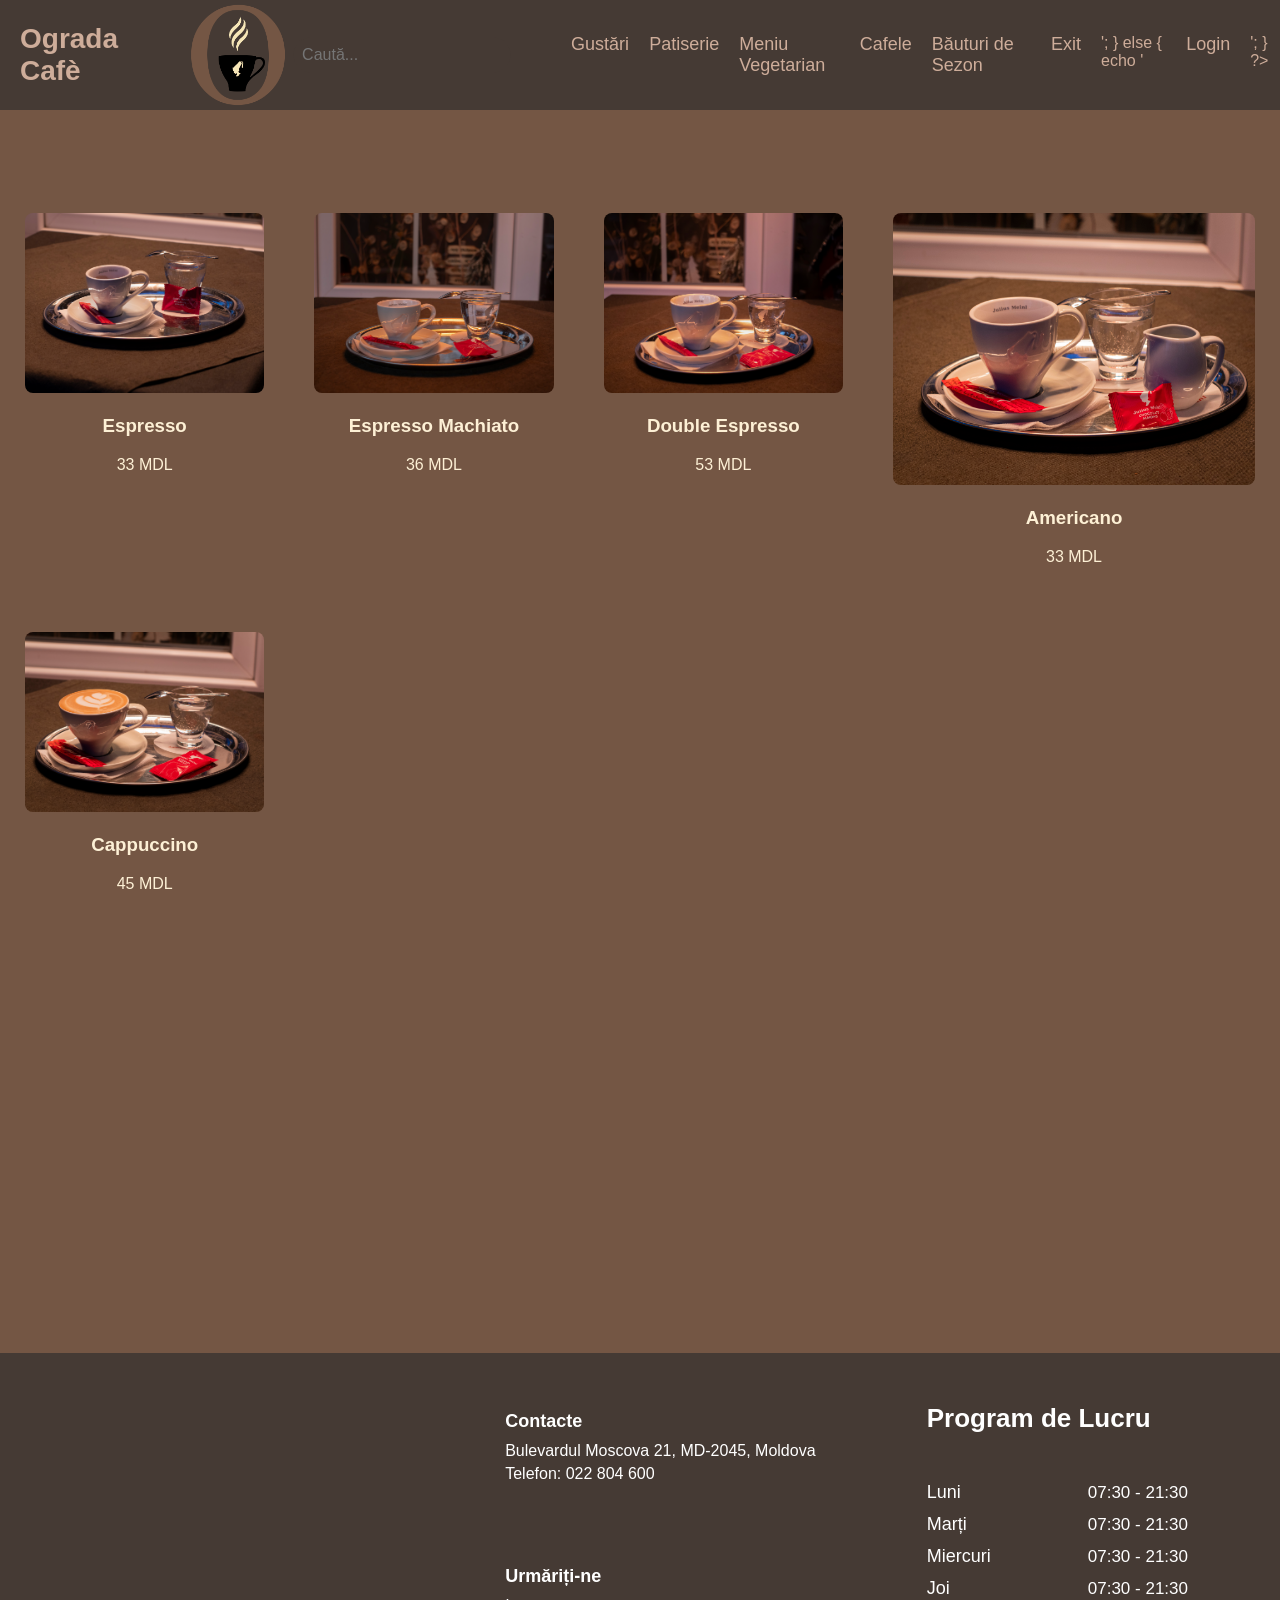
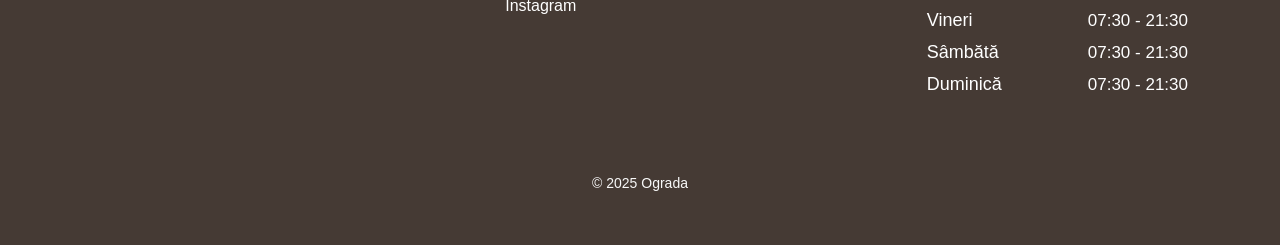
<file: index.html>
<!DOCTYPE html>
<html lang="ro">
<head>
    <meta charset="UTF-8">
    <meta name="viewport" content="width=device-width, initial-scale=1.0">
    <title>Ograda Cafè</title>
    <link rel="stylesheet" href="css\index.css">
</head>
<body>
    <div id="navbar-container"></div>
    <script src="js\navbar.js"></script>
        
        <main class="menu-section">
            <h2>Cafele</h2>
            
            <div class="cafele">
            
                <div class="menu-item">
                    <img src="images\cafele\Espresso.jpg" alt="Espresso" class="menu-image" width="200">
                    <h3>Espresso</h3>
                    <p>33 MDL</p>
                </div>
    
                <div class="menu-item">
                    <img src="images\cafele\EspressoM.jpg" alt="EspressoM" class="menu-image" width="200">
                    <h3>Espresso Machiato</h3>
                    <p>36 MDL</p>
                </div>
    
                <div class="menu-item">
                    <img src="images\cafele\DEspresso.jpg" alt="DEspresso" class="menu-image" width="200">
                    <h3>Double Espresso</h3>
                    <p>53 MDL</p>
                </div>            
                
                <div class="menu-item">
                    <img src="images\cafele\Americano.jpg" alt="Americano" class="menu-image" width="200">
                    <h3>Americano</h3>
                    <p>33 MDL</p>
                </div>
                
                <div class="menu-item">
                    <img src="images\cafele\Cappuccino.jpg" alt="Cappuccino" class="menu-image" width="200">
                    <h3>Cappuccino</h3>
                    <p>45 MDL</p>
                </div>
    
                <div class="menu-item">
                    <img src="images\cafele\DCappuccino.jpg" alt="DCappuccino" class="menu-image" width="200">
                    <h3>Double Cappuccino</h3>
                    <p>60 MDL</p>
                </div>
                
                <div class="menu-item">
                    <img src="images\cafele\FlatWhite.jpg" alt="FlatWhite" class="menu-image" width="200">
                    <h3>Flat White</h3>
                    <p>55 MDL</p>
                </div>
                
                <div class="menu-item">
                    <img src="images\cafele\Latte.jpg" alt="Latte" class="menu-image" width="200">
                    <h3>Latte</h3>
                    <p>50 MDL</p>
                </div>
    
                <div class="menu-item">
                    <img src="images\cafele\Raf.jpg" alt="Raf" class="menu-image" width="200">
                    <h3>Raf</h3>
                    <p>75 MDL</p>
                </div>
    
                <div class="menu-item">
                    <img src="images\cafele\CF.jpg" alt="CF" class="menu-image" width="200">
                    <h3>Ciocolată Fierbinte</h3>
                    <p>40 MDL</p>
                </div>
    
                <div class="menu-item">
                    <img src="images\cafele\Cacao.jpg" alt="Cacao" class="menu-image" width="200">
                    <h3>Cacao</h3>
                    <p>50 MDL</p>
                </div>
    
                <div class="menu-item">
                    <div class="flip-container" onclick="toggleFlip(this)">
                        <div class="flipper">
                            <div class="front">
                                <img src="images/cafele/Ceai.jpg" alt="Ceai" class="menu-image">
                            </div>
                            <div class="back">
                                <div class="tea-list">
                                    <p>Assam - Spirit of India</p>
                                    <p>Earl Grey Blossom</p>
                                    <p>White Earl Grey Blossom</p>
                                    <p>Apple Strudel</p>
                                    <p>Cherry Pomegranate</p>
                                    <p>Fruit Symphony</p>
                                    <p>Strawberry Mint Breeze</p>
                                    <p>Pineapple Mango Sunrise</p>
                                    <p>Pure Chun Mee</p>
                                    <p>Jasmine Chung Chao</p>
                                    <p>Mountain Herbs</p>
                                    <p>Camomile</p>
                                    <p>Refreshing Mint</p>
                                    <p>Ginger Lemongrass</p>
                                </div>
                            </div>
                        </div>
                        <h3>Ceai</h3>
                        <p>37 MDL</p>
                    </div>
                </div>
            </div>
        
    <div id="footer-container"></div>
    <script src="js\cafea.js"></script>
    <script src="js/footer.js"></script>
    </body>
    
    </html>
</file>
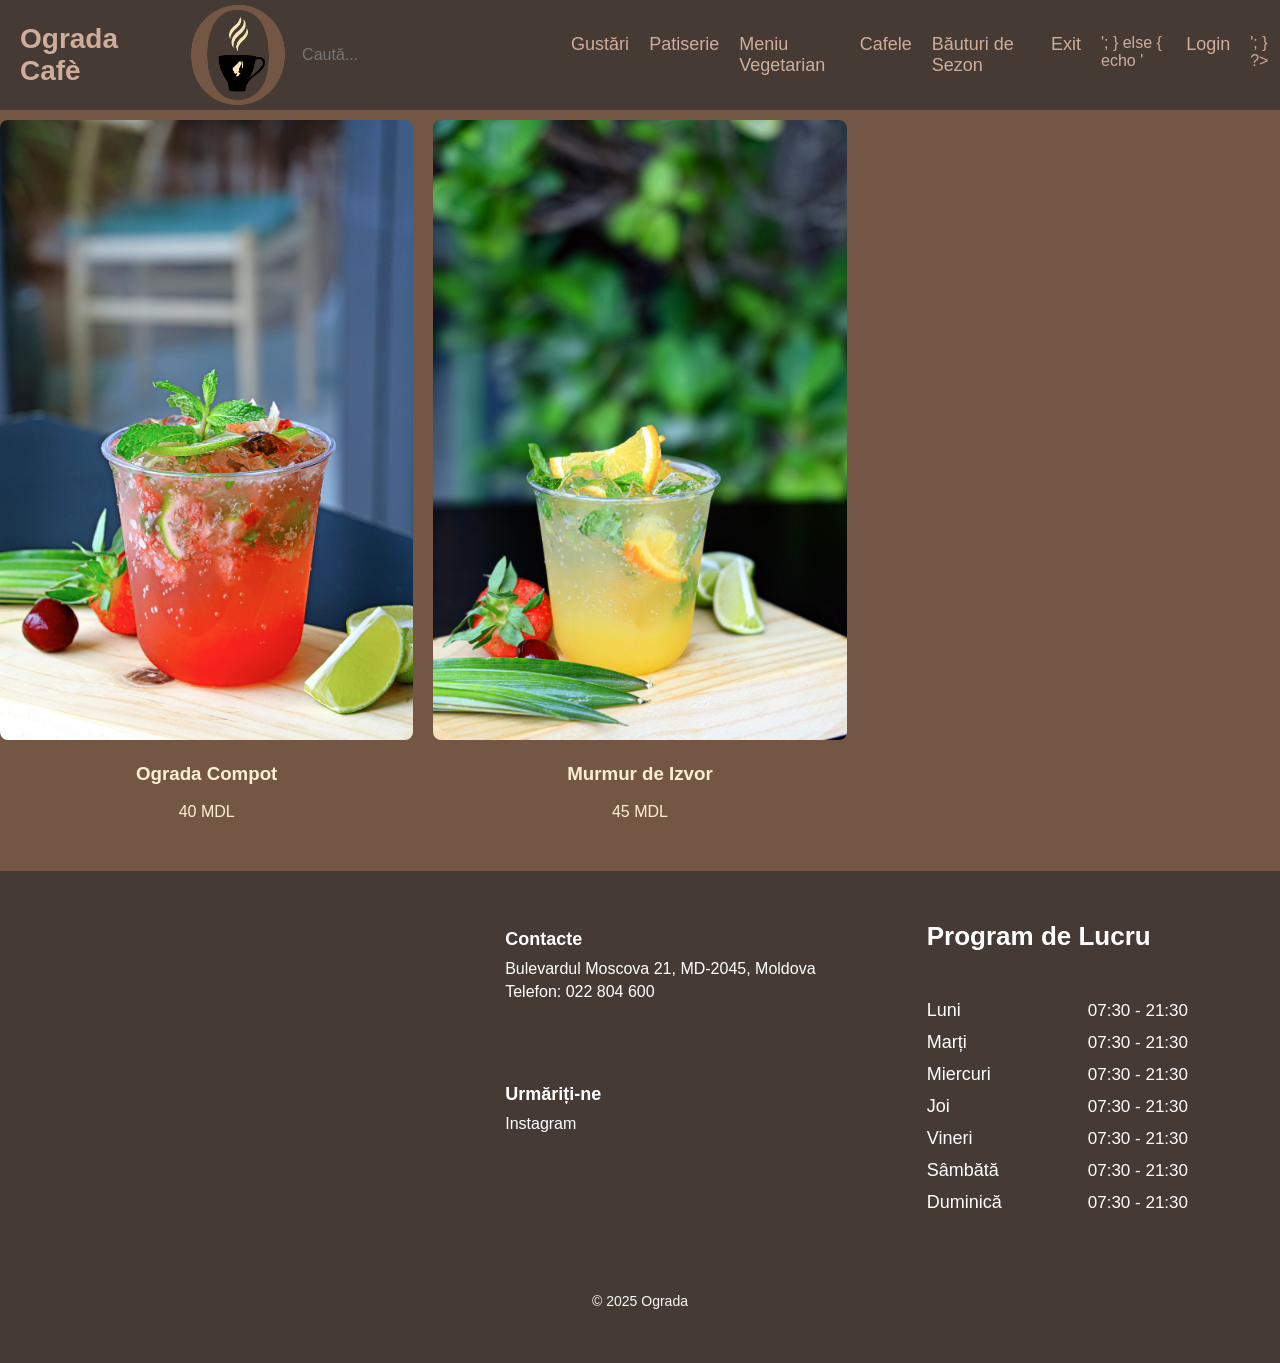
<file: bauturi-de-sezon.html>
<!DOCTYPE html>
<html lang="ro">
    <head>
        <meta charset="UTF-8">
        <meta name="viewport" content="width=device-width, initial-scale=1.0">
        <title>Ograda Cafè</title>
        <link rel="stylesheet" href="css\bauturi-de-sezon.css">
    </head>
    <body>
        <div id="navbar-container"></div>
        <script src="js\navbar.js"></script>
        
        <main class="bauturi-de-sezon">
            <div class="menu-item">
                <img src="images\sezon\Compot.jpg" alt="Compot" class="menu-image" width="200">
                <h3>Ograda Compot</h3>
                <p>40 MDL</p>
            </div>

            <div class="menu-item">
                <img src="images\sezon\Mojito.jpg" alt="Mojito" class="menu-image" width="200">
                <h3>Murmur de Izvor</h3>
                <p>45 MDL</p>
            </div>

            <div class="menu-item">
                <img src="images\sezon\Shake.jpg" alt="Shake" class="menu-image" width="200">
                <h3>Zdrobditură</h3>
                <p>Afine, Căpșuni, Mure </p>
                <p>45 MDL</p>
            </div>
            </main>
</body>

<div id="footer-container"></div>
<script src="js/footer.js"></script>

</body>
</html>
</file>
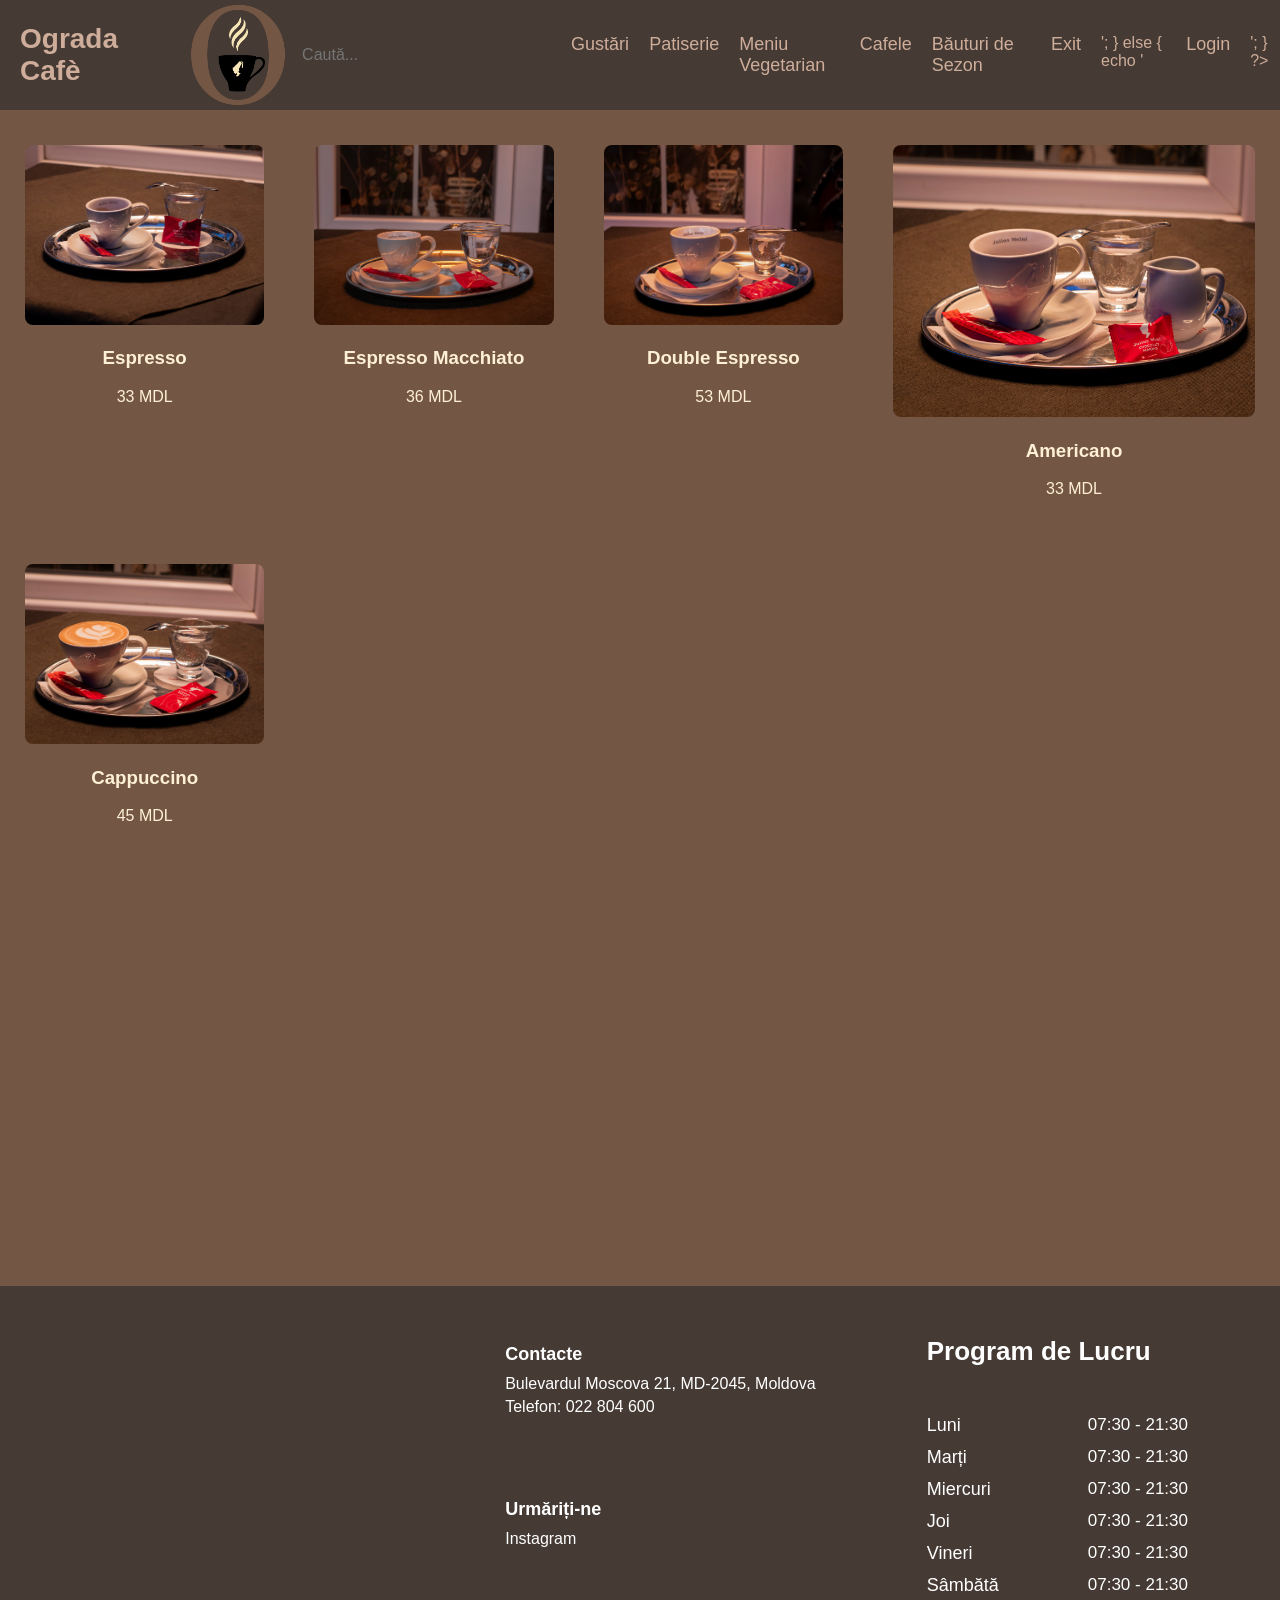
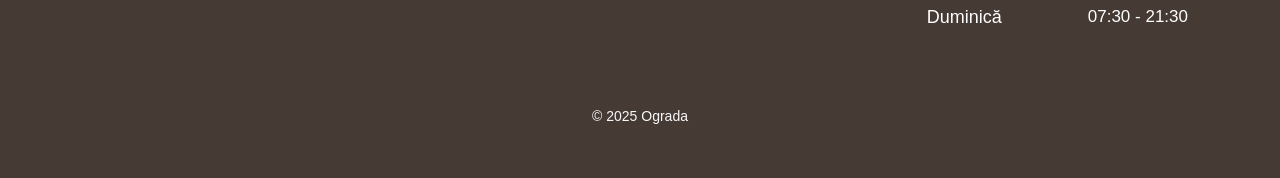
<file: cafele.html>
<!DOCTYPE html>
<html lang="ro">
<head>
    <meta charset="UTF-8">
    <meta name="viewport" content="width=device-width, initial-scale=1.0">
    <title>Ograda Cafè</title>
    <link rel="stylesheet" href="css/cafele.css">
</head>
<body>
    <div id="navbar-container"></div>
    <script src="js/navbar.js"></script>
    
    <div class="cafele">
        
        <div class="menu-item" id="espresso">
            <img src="images/cafele/Espresso.jpg" alt="Espresso" class="menu-image" width="200">
            <h3>Espresso</h3>
            <p>33 MDL</p>
        </div>

        <div class="menu-item" id="espresso-macchiato">
            <img src="images/cafele/EspressoM.jpg" alt="EspressoM" class="menu-image" width="200">
            <h3>Espresso Macchiato</h3>
            <p>36 MDL</p>
        </div>

        <div class="menu-item" id="double-espresso">
            <img src="images/cafele/DEspresso.jpg" alt="DEspresso" class="menu-image" width="200">
            <h3>Double Espresso</h3>
            <p>53 MDL</p>
        </div>            
        
        <div class="menu-item" id="americano">
            <img src="images/cafele/Americano.jpg" alt="Americano" class="menu-image" width="200">
            <h3>Americano</h3>
            <p>33 MDL</p>
        </div>
        
        <div class="menu-item" id="cappuccino">
            <img src="images/cafele/Cappuccino.jpg" alt="Cappuccino" class="menu-image" width="200">
            <h3>Cappuccino</h3>
            <p>45 MDL</p>
        </div>

        <div class="menu-item" id="double-cappuccino">
            <img src="images/cafele/DCappuccino.jpg" alt="DCappuccino" class="menu-image" width="200">
            <h3>Double Cappuccino</h3>
            <p>60 MDL</p>
        </div>
        
        <div class="menu-item" id="flat-white">
            <img src="images/cafele/FlatWhite.jpg" alt="FlatWhite" class="menu-image" width="200">
            <h3>Flat White</h3>
            <p>55 MDL</p>
        </div>
        
        <div class="menu-item" id="latte">
            <img src="images/cafele/Latte.jpg" alt="Latte" class="menu-image" width="200">
            <h3>Latte</h3>
            <p>50 MDL</p>
        </div>

        <div class="menu-item" id="raf">
            <img src="images/cafele/Raf.jpg" alt="Raf" class="menu-image" width="200">
            <h3>Raf</h3>
            <p>75 MDL</p>
        </div>

        <div class="menu-item" id="ciocolata-fierbinte">
            <img src="images/cafele/CF.jpg" alt="CF" class="menu-image" width="200">
            <h3>Ciocolată Fierbinte</h3>
            <p>40 MDL</p>
        </div>

        <div class="menu-item" id="cacao">
            <img src="images/cafele/Cacao.jpg" alt="Cacao" class="menu-image" width="200">
            <h3>Cacao</h3>
            <p>50 MDL</p>
        </div>

        <div class="menu-item" id="ceai">
            <div class="flip-container" onclick="toggleFlip(this)">
                <div class="flipper">
                    <div class="front">
                        <img src="images/cafele/Ceai.jpg" alt="Ceai" class="menu-image">
                    </div>
                    <div class="back">
                        <div class="tea-list">
                            <p>Assam - Spirit of India</p>
                            <p>Earl Grey Blossom</p>
                            <p>White Earl Grey Blossom</p>
                            <p>Apple Strudel</p>
                            <p>Cherry Pomegranate</p>
                            <p>Fruit Symphony</p>
                            <p>Strawberry Mint Breeze</p>
                            <p>Pineapple Mango Sunrise</p>
                            <p>Pure Chun Mee</p>
                            <p>Jasmine Chung Chao</p>
                            <p>Mountain Herbs</p>
                            <p>Camomile</p>
                            <p>Refreshing Mint</p>
                            <p>Ginger Lemongrass</p>
                        </div>
                    </div>
                </div>
                <h3>Ceai</h3>
                <p>37 MDL</p>
            </div>
        </div>
    </div>

    <script src="js/cafea.js"></script>
    <div id="footer-container"></div>
    <script src="js/footer.js"></script>

    <script>
        document.addEventListener("DOMContentLoaded", function () {
    if (window.location.hash) {
        const targetId = window.location.hash.substring(1); // Remove #
        const targetElement = document.getElementById(targetId);
        if (targetElement) {
            setTimeout(() => {
                targetElement.scrollIntoView({ behavior: "smooth", block: "center" });

                // Add highlight effect with CSS class
                targetElement.classList.add("highlight");
                
                // Remove highlight after 4 seconds (1s fade-in, 2s hold, 1s fade-out)
                setTimeout(() => {
                    targetElement.classList.remove("highlight");
                }, 2000);
            }, 500);
        }
    }
});
    </script>
</body>
</html>
</file>
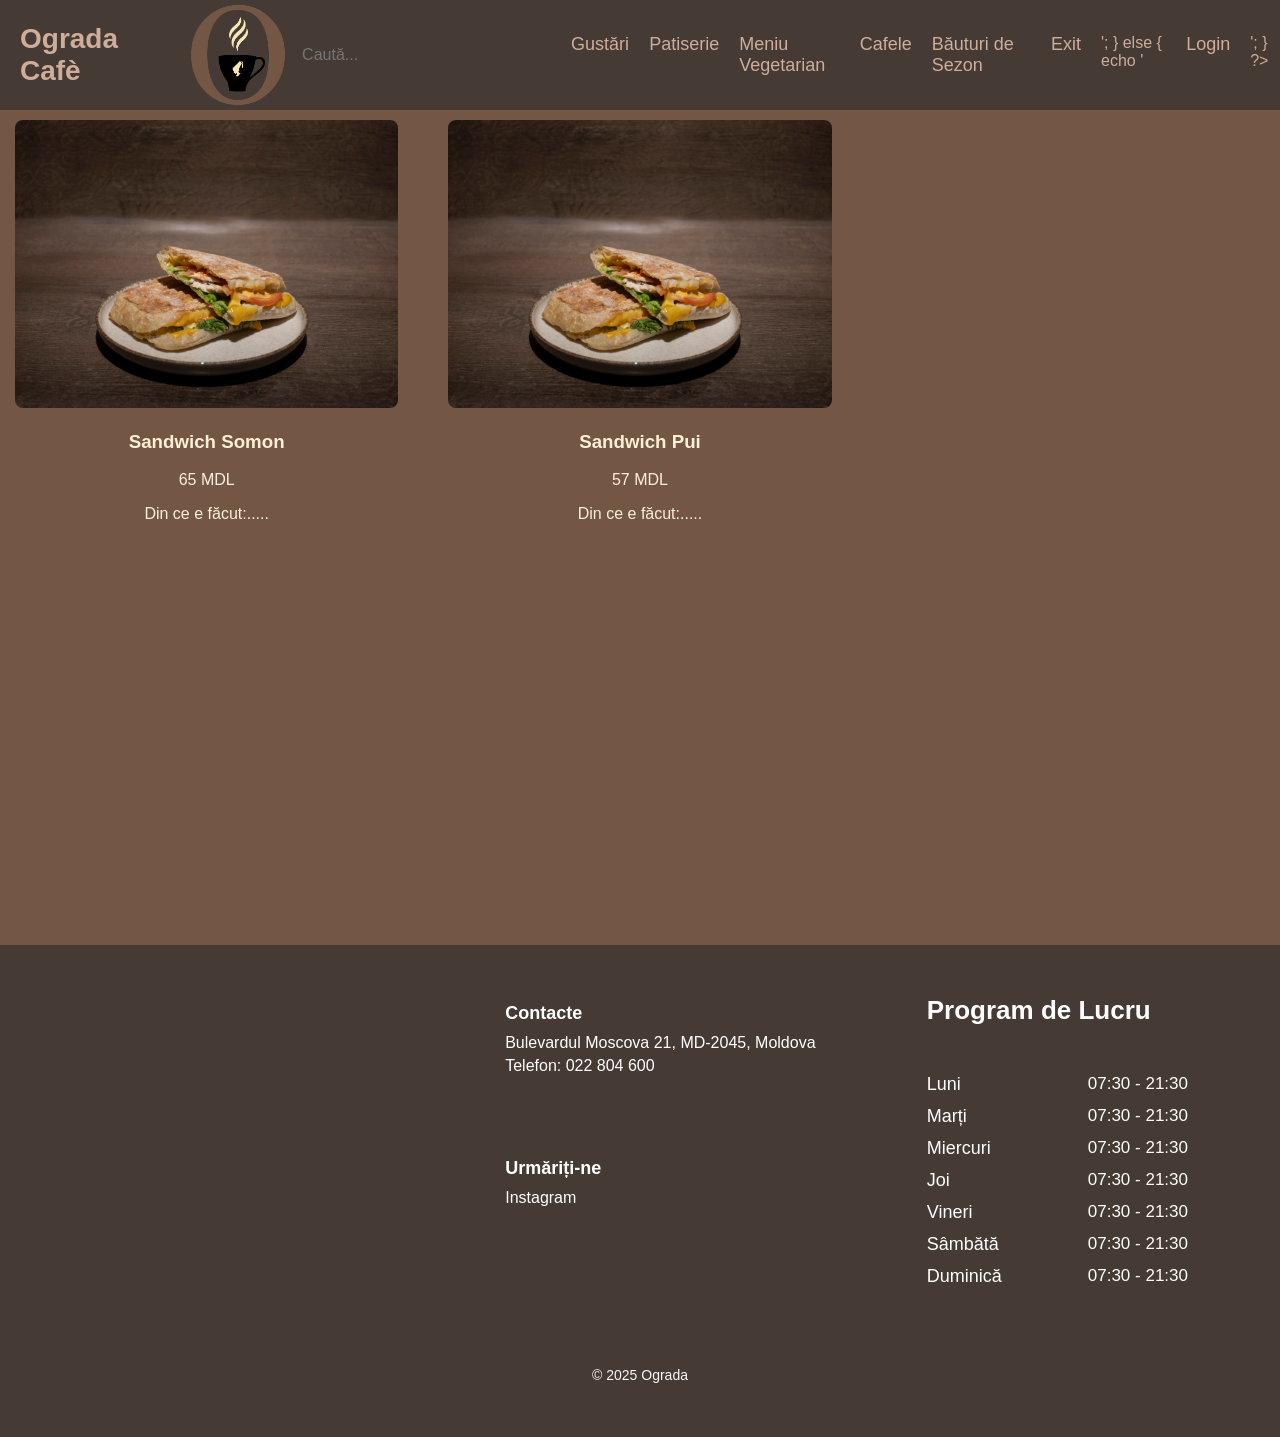
<file: gustari.html>
<!DOCTYPE html>
<html lang="ro">
    <head>
        <meta charset="UTF-8">
        <meta name="viewport" content="width=device-width, initial-scale=1.0">
        <title>Ograda Cafè</title>
        <link rel="stylesheet" href="css\gustari.css">
    </head>
    <body>
        <div id="navbar-container"></div>
        <script src="js\navbar.js"></script>
            
        <div class="gustari">
            
            <div class="menu-item">
                <img src="images\gustari\SSomon.jpg" alt="SSomon" class="menu-image" width="200">
                <h3>Sandwich Somon</h3>
                <p>65 MDL</p>
                <p>Din ce e făcut:.....</p>
            </div>

            <div class="menu-item">
                <img src="images\gustari\SPui.jpg" alt="SPui" class="menu-image" width="200">
                <h3>Sandwich Pui</h3>
                <p>57 MDL</p>
                <p>Din ce e făcut:.....</p>
            </div>

            <div class="menu-item">
                <img src="images\gustari\SSunca.jpg" alt="SSunca" class="menu-image" width="200">
                <h3>Sandwich Șuncă</h3>
                <p>45 MDL</p>
                <p>Din ce e făcut:.....</p>
            </div>
            
            <!-- <div class="menu-item">
                <img src="images\gustari\QSomon.jpg" alt="QSomon" class="menu-image" width="200">
                <h3>Quiche Somon</h3>
                <p>52 MDL</p>
                <p>Din ce e făcut:.....</p>
            </div>

            <div class="menu-item">
                <img src="images\gustari\QPui.jpg" alt="QPui" class="menu-image" width="200">
                <h3>Quiche Pui</h3>
                <p>40 MDL</p>
                <p>Din ce e făcut:.....</p>
            </div>

            <div class="menu-item">
                <img src="images\gustari\QBranza.jpg" alt="QBranza" class="menu-image" width="200">
                <h3>Quiche Brânză</h3>
                <p>50 MDL</p>
                <p>Din ce e făcut:.....</p>
            </div> -->
        
            <div class="menu-item">
                <img src="images\gustari\PBranza.jpg" alt="PBranza" class="menu-image" width="200">
                <h3>Plăcintă cu Brânză</h3>
                <p>35 MDL</p>
            </div>

            <div class="menu-item">
                <img src="images\gustari\PCartof.jpg" alt="PCartof" class="menu-image" width="200">
                <h3>Plăcintă cu Cartofi</h3>
                <p>27 MDL</p>
            </div>

            <div class="menu-item">
                <img src="images\gustari\PVisina.jpg" alt="PVisina" class="menu-image" width="200">
                <h3>Plăcintă cu Vișină</h3>
                <p>35 MDL</p>
            </div>
        </div>
    </div>

    <div id="footer-container"></div>
    <script src="js/footer.js"></script>
    
    </body>
    </html>
</file>
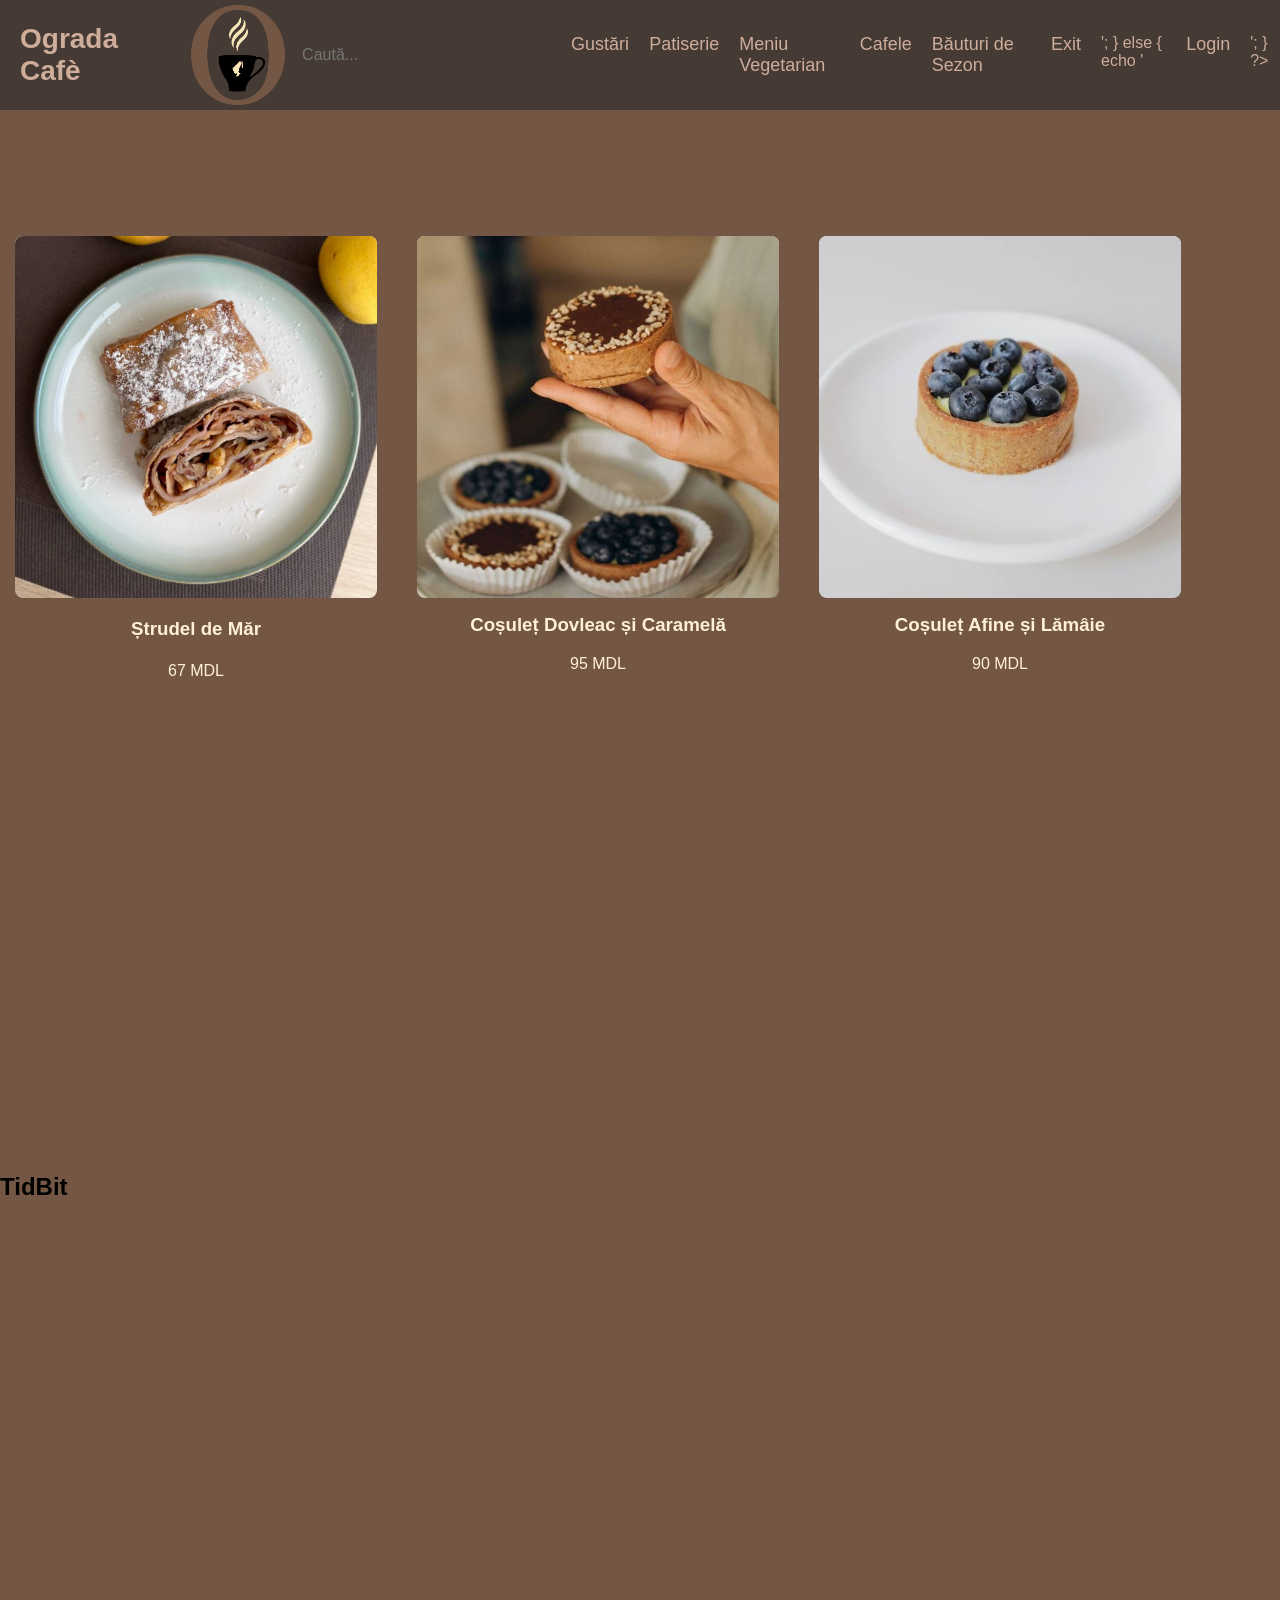
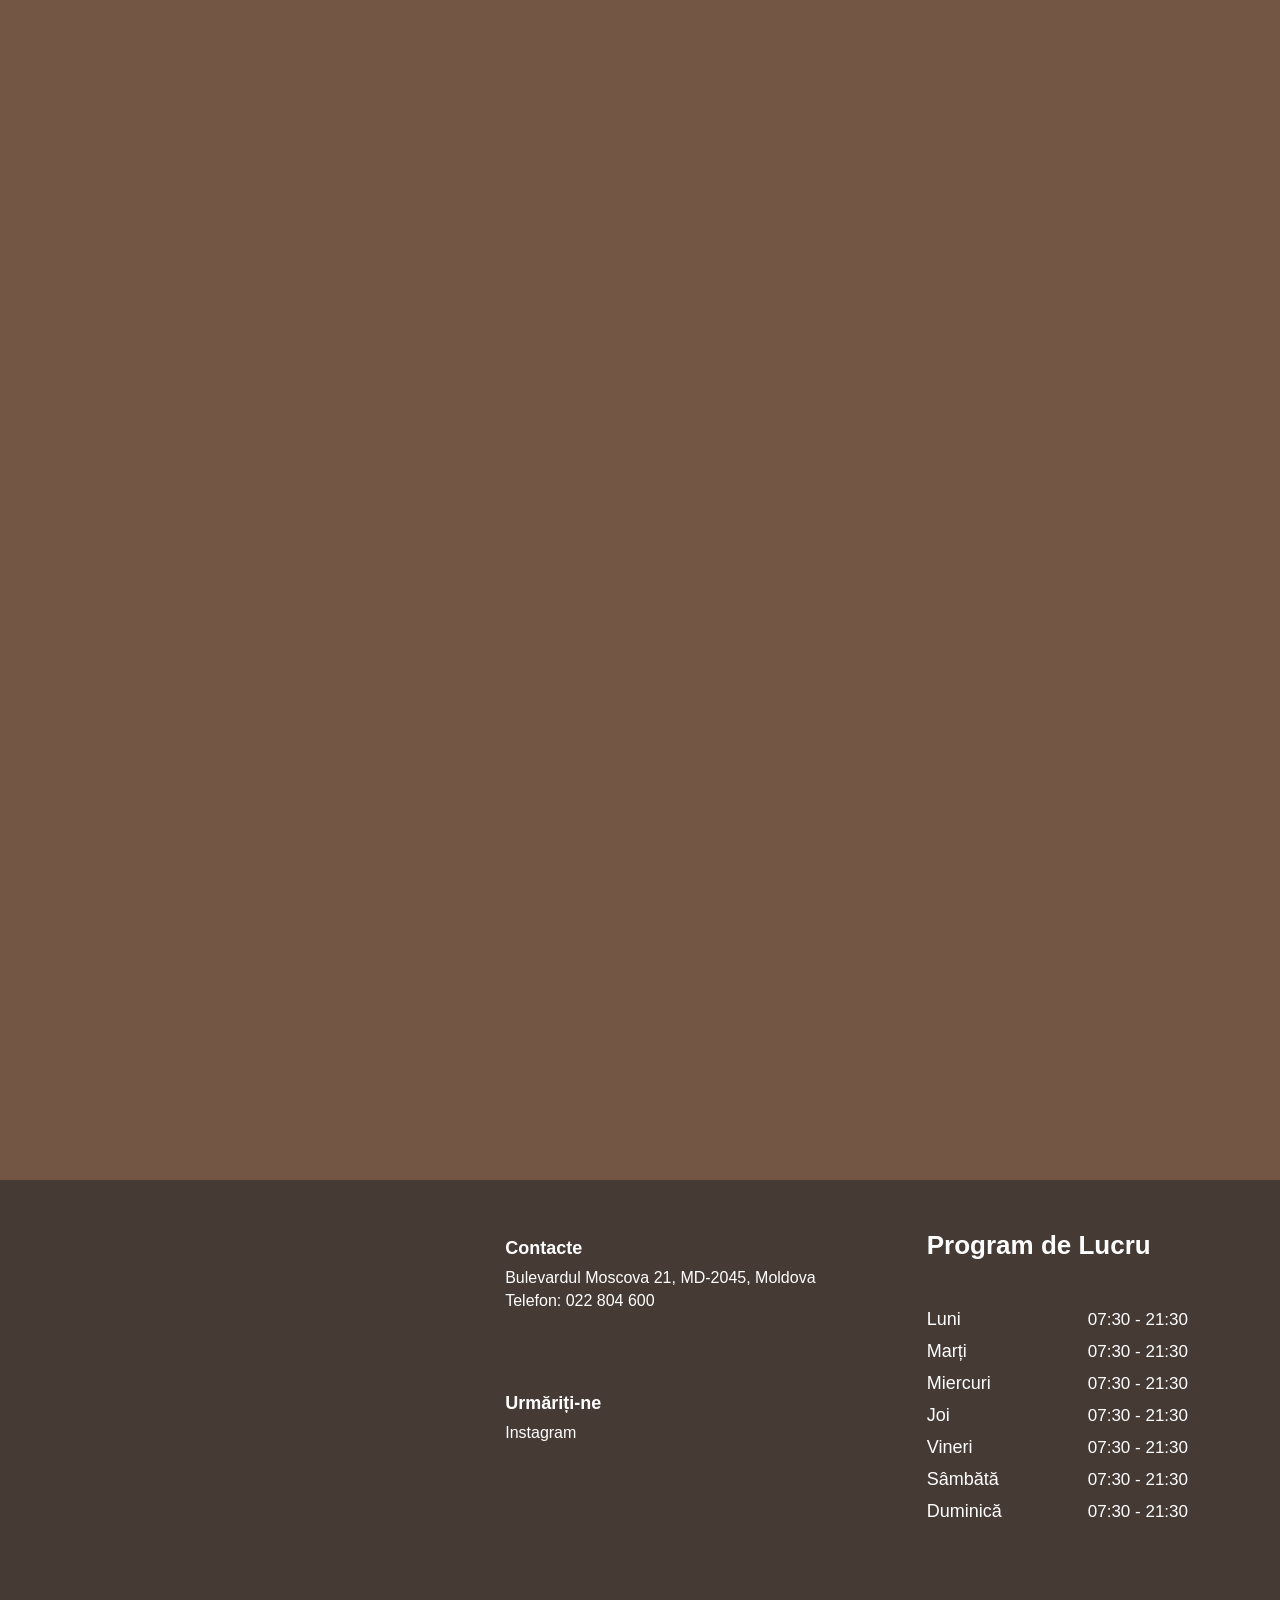
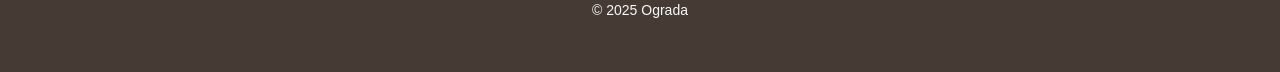
<file: meniu-vegetarian.html>
<!DOCTYPE html>
<html lang="ro">
    <head>
        <meta charset="UTF-8">
        <meta name="viewport" content="width=device-width, initial-scale=1.0">
        <title>Ograda Cafè</title>
        <link rel="stylesheet" href="css\meniu-vegetarian.css">
    </head>
    <body>
        <div id="navbar-container"></div>
        <script src="js\navbar.js"></script>
            
        
            <h2>Meniu Vegetarian</h2>
                    <script src="js\cafea.js"></script>

            <h2>BUNA</h2>
            <main class="meniu-vegetarian">
                <div class="menu-item">
                    <div class="flip-container" onclick="toggleFlip(this)">
                        <div class="flipper">
                            <div class="front">
                                <img src="images\vegan\Strudel.jpg" alt="Strudel" class="menu-image" width="200">
                            </div>
                            <div class="back">
                                <div class="vegan-list">
                                <p>Ingrediente:</p>
                                <p>făină de orez</p>
                                <p>făină de hrișcă verde</p>
                                <p>făină de migdale</p>
                                <p>făină de porumb</p>
                                <p>amidon de tapioca</p>
                                <p>psyllium</p>
                                <p>agent de fermentare</p>
                                <p>gumă xanthan</p>
                                <p>sare</p>
                                <p>apă</p>
                                <p>ulei de cocos</p>
                                <p>sirop de topinambur</p>
                            </div>
                        </div>
                    </div>
                    <h3>Ștrudel de Măr</h3>
                    <p>67 MDL</p>
                </div>
            </div>

            <div class="menu-item">
                <div class="flip-container" onclick="toggleFlip(this)">
                    <div class="flipper">
                        <div class="front">
                            <img src="images\vegan\CDovleac.jpg" alt="Coșuleț Dovleac și Caramelă" class="menu-image" width="200">
                        </div>
                        <div class="back">
                            <div class="vegan-list">
                                <p>Ingrediente:</p>
                                <p>făină de hrișcă</p>
                                <p>făină de orez</p>
                                <p>făină de năut</p>
                                <p>făină de migdale</p>
                                <p>zahăr de cocos</p>
                                <p>unt vegan</p>
                                <p>psyllium</p>
                                <p>gumă xanthan</p>
                                <p>piure de dovleac</p>
                                <p>caju</p>
                                <p>lapte de cocos</p>
                                <p>ulei de cocos</p>
                                <p>eritritol</p>
                                <p>agar-agar</p>
                                <p>scorțișoară</p>
                                <p>pudră de ghimbir</p>
                                <p>nucșoară</p>
                                <p>miere</p>
                                <p>umbră de alune</p>
                                <p>zahăr din nucă de cocos</p>
                                <p>sare</p>
                                <p>alune</p>
                            </div>
                        </div>
                    </div>
                </div>
                <h3>Coșuleț Dovleac și Caramelă</h3>
                <p>95 MDL</p>
            </div>

            <div class="menu-item">
                <div class="flip-container" onclick="toggleFlip(this)">
                    <div class="flipper">
                        <div class="front">
                            <img src="images\vegan\CAfine.jpg" alt="Coșuleț Afine și Lămâie" class="menu-image" width="200">
                        </div>
                        <div class="back">
                            <div class="vegan-list">
                                <p>Ingrediente:</p>
                                <p>făină de hrișcă</p>
                                <p>făină de orez</p>
                                <p>făină de năut</p>
                                <p>făină de migdale</p>
                                <p>zahăr de cocos</p>
                                <p>unt vegan</p>
                                <p>psyllium</p>
                                <p>gumă xanthan</p>
                                <p>lapte de cocos</p>
                                <p>conopidă</p>
                                <p>eritritol</p>
                                <p>amidon de porumb</p>
                                <p>suc de lămâie</p>
                                <p>turmeric</p>
                            </div>
                        </div>
                    </div>
                </div>
                <h3>Coșuleț Afine și Lămâie</h3>
                <p>90 MDL</p>
            </div>

            <div class="menu-item">
                <div class="flip-container" onclick="toggleFlip(this)">
                    <div class="flipper">
                        <div class="front">
                            <img src="images\vegan\Brownie.jpg" alt="Brownie" class="menu-image" width="200">
                        </div>
                        <div class="back">
                            <div class="vegan-list">
                                <p>Ingrediente:</p>
                                <p>făină de migdale</p>
                                <p>făină de orez</p>
                                <p>amidon de porumb</p>
                                <p>zahăr de cocos</p>
                                <p>pudră de cacao</p>
                                <p>lapte de migdale</p>
                                <p>ulei de cocos</p>
                                <p>bicarbonat de sodiu</p>
                                <p>agent de fermentare</p>
                                <p>oțet de cidru de mere</p>
                                <p>unt de cacao</p>
                                <p>masă de cacao</p>
                                <p>lapte de cocos</p>
                            </div>
                        </div>
                    </div>
                </div>
                <h3>Brownie</h3>
                <p>84 MDL</p>
            </div>
            
         
            <div class="menu-item">
                <div class="flip-container" onclick="toggleFlip(this)">
                    <div class="flipper">
                        <div class="front">
                            <img src="images\vegan\Snickers.png" alt="Snickers" class="menu-image" width="200">
                        </div>
                        <div class="back">
                            <div class="vegan-list">
                                <p>Ingrediente:</p>
                                <p>făină de migdale</p>
                                <p>nucă de cocos rasă</p>
                                <p>ulei de cocos</p>
                                <p>pastă de arahide</p>
                                <p>arahide</p>
                                <p>lapte de cocos</p>
                                <p>sare</p>
                                <p>unt de cacao</p>
                                <p>masă de cacao</p>
                                <p>eritritol</p>
                                <p>Îndulcitor:</p>
                                <p>miere</p>
                                <p>zahăr de nucă de cocos</p>
                                <p>eritritol</p>
                            </div>
                        </div>
                    </div>
                </div>
                <h3>Snickers</h3>
                <p>72 MDL</p>
            </div>
            

            <div class="menu-item">
                <div class="flip-container" onclick="toggleFlip(this)">
                    <div class="flipper">
                        <div class="front">
                            <img src="images\vegan\BiscuiteOvaz.jpg" alt="BiscuiteOvaz" class="menu-image" width="200">
                        </div>
                        <div class="back">
                            <div class="vegan-list">
                                <p>Ingrediente:</p>
                                <p>făină de orez</p>
                                <p>făină de porumb</p>
                                <p>făină de năut</p>
                                <p>arahide</p>
                                <p>ulei de cocos</p>
                                <p>ulei de măsline</p>
                                <p>zahăr de cocos</p>
                                <p>lapte de migdale</p>
                                <p>agent de fermentare</p>
                                <p>sare</p>
                            </div>
                        </div>
                    </div>
                </div>
                <h3>Biscuite de Ovăz</h3>
                <p>33 MDL</p>
            </div>
            
        </main>
            <h2>TidBit</h2>
            <main class="meniu-vegetarian">

            <div class="menu-item">
                <img src="images\vegan\Guguta.jpg" alt="Guguta" class="menu-image" width="200">
                <h3>Cușma lui Guguță</h3>
                <p>115 MDL</p>
                <p>Din ce e făcut:.....</p>
            </div>
            
            <div class="menu-item">
                <img src="images\vegan\BCaramela.jpg" alt="BCaramela" class="menu-image" width="200">
                <h3>Biscuite cu Caramelă</h3>
                <p>42 MDL</p>
                <p>Din ce e făcut:.....</p>
            </div>

            <div class="menu-item">
                <img src="images\vegan\Tablete.png" alt="Tablete" class="menu-image" width="200">
                <h3>Ciocolate</h3>
                <p>89 MDL</p>
                <p>Rasberry, Orange, Pistachio/Himalaya, Buckwheat, Mint, Coconut Milk, Dovleac, Chili, Ghimbir/Lămâie</p>
            </div>

            <div class="menu-item">
                <img src="images\vegan\Ferrero.jpg" alt="Ferrero" class="menu-image" width="200">
                <h3>Ferrero</h3>
                <p>33 MDL</p>
                <p>Din ce e făcut:.....</p>
            </div>
            
            <div class="menu-item">
                <img src="images\vegan\Arahide.jpg" alt="Arahide" class="menu-image" width="200">
                <h3>Arahide</h3>
                <p>42 MDL</p>
                <p>Din ce e făcut:.....</p>
            </div>

            <div class="menu-item">
                <img src="images\vegan\Cocos.jpg" alt="Cocos" class="menu-image" width="200">
                <h3>Cocos</h3>
                <p>17 MDL</p>
                <p>Din ce e făcut:.....</p>
            </div>

            <div class="menu-item">
                <img src="images\vegan\Bounty.jpg" alt="Bounty" class="menu-image" width="200">
                <h3>Bounty</h3>
                <p>56 MDL</p>
                <p>Din ce e făcut:.....</p>
            </div>

            <div class="menu-item">
                <img src="images\vegan\Nugatin.jpg" alt="Nugatin" class="menu-image" width="200">
                <h3>Nugatin</h3>
                <p>39 MDL</p>
                <p>Din ce e făcut:.....</p>
            </div>

            <div class="menu-item">
                <img src="images\vegan\Marcipan.jpg" alt="Marcipan" class="menu-image" width="200">
                <h3>Marcipan</h3>
                <p>30 MDL</p>
                <p>Din ce e făcut:.....</p>
            </div>

            <div class="menu-item">
                <img src="images\vegan\TrufeA.jpg" alt="TrufeA" class="menu-image" width="200">
                <h3>Trufe/Asorti</h3>
                <p>35 MDL</p>
                <p>Din ce e făcut:.....</p>
            </div>

            <div class="menu-item">
                <img src="images\vegan\Grilaj.jpg" alt="Grilaj" class="menu-image" width="200">
                <h3>Grilaj</h3>
                <p>68 MDL</p>
                <p>Din ce e făcut:.....</p>
            </div>

            <div class="menu-item">
                <img src="images\vegan\GrilajF.jpg" alt="GrilajF" class="menu-image" width="200">
                <h3>Grilaj Fistic</h3>
                <p>81 MDL</p>
                <p>Din ce e făcut:.....</p>
            </div>

            <div class="menu-item">
                <img src="images\vegan\CaramelaS.jpg" alt="CaramelaS" class="menu-image" width="200">
                <h3>Caramela Sărată</h3>
                <p>66 MDL</p>
                <p>Din ce e făcut:.....</p>
            </div>
        </main>
    </div>

    <div id="footer-container"></div>
    <script src="js/footer.js"></script>
    
    </body>
    </html>
</file>
<file: css/cafele.css>
body {
    font-family: Arial, sans-serif;
    margin: 0;
    padding: 0;
    background-color: #745644;
}


.menu-item img {
    width: 100%;
    border-radius: 8px;
}

.menu-item {
    text-align: center;
    padding: 25px;
}


.cafele {
    padding-top: 120px;
    display: grid;
    grid-template-columns: repeat(4, 1fr); /* 4 items per row */
    gap: 0px;
    color: #fdf0d5;
}


.flip-container {
    width: 362px; /* Adjust to match your image width */
    height: 270px; /* Increased height to accommodate text */
    perspective: 1000px;
    margin: 0 auto;
    z-index: 1;
    position: relative;
}

.flipper {
    width: 100%;
    height: 100%;
    transition: transform 0.6s;
    transform-style: preserve-3d;
}

.front, .back {
    width: 100%;
    height: 100%;
    position: absolute;
    top: 0;
    left: 0;
    backface-visibility: hidden;
    border-radius: 8px;
}

.front {
    background-color: #fdf0d5;
    z-index: 2;
}

.back {
    background-color: #453A34;
    color: #fdf0d5;
    transform: rotateY(180deg);
    padding: 10px;
    box-sizing: border-box;
}

/* Flip Effect */
.flip-container.flipped .flipper {
    transform: rotateY(180deg);
}

/* Ensure the text is visible and positioned correctly */
.flip-container h3, .flip-container p {
    margin: 22px 0;
    color: #fdf0d5;
}

.tea-list {
    height: 260px; /* Fixed height for the tea list */
    overflow-y: auto; /* Enable vertical scrolling */
    padding-right: 10px; /* Add some padding to avoid text touching the scrollbar */
    text-align: left;
    font-size: 20px;
}

.tea-list p {
    margin: 5px 0; /* Add spacing between tea items */
}

.tea-list::-webkit-scrollbar {
    width: 8px;
}

.tea-list::-webkit-scrollbar-track {
    background: #453A34;
    border-radius: 4px;
}

.tea-list::-webkit-scrollbar-thumb {
    background: #fdf0d5;
    border-radius: 4px;
}

.tea-list::-webkit-scrollbar-thumb:hover {
    background: #f4a261;
}

html::-webkit-scrollbar {
    width: 8px;
}

html::-webkit-scrollbar-track {
    background: #453A34;
    border-radius: 4px;
}

html::-webkit-scrollbar-thumb {
    background: #fdf0d5;
    border-radius: 4px;
}

html::-webkit-scrollbar-thumb:hover {
    background: #f4a261;
}
</file>
